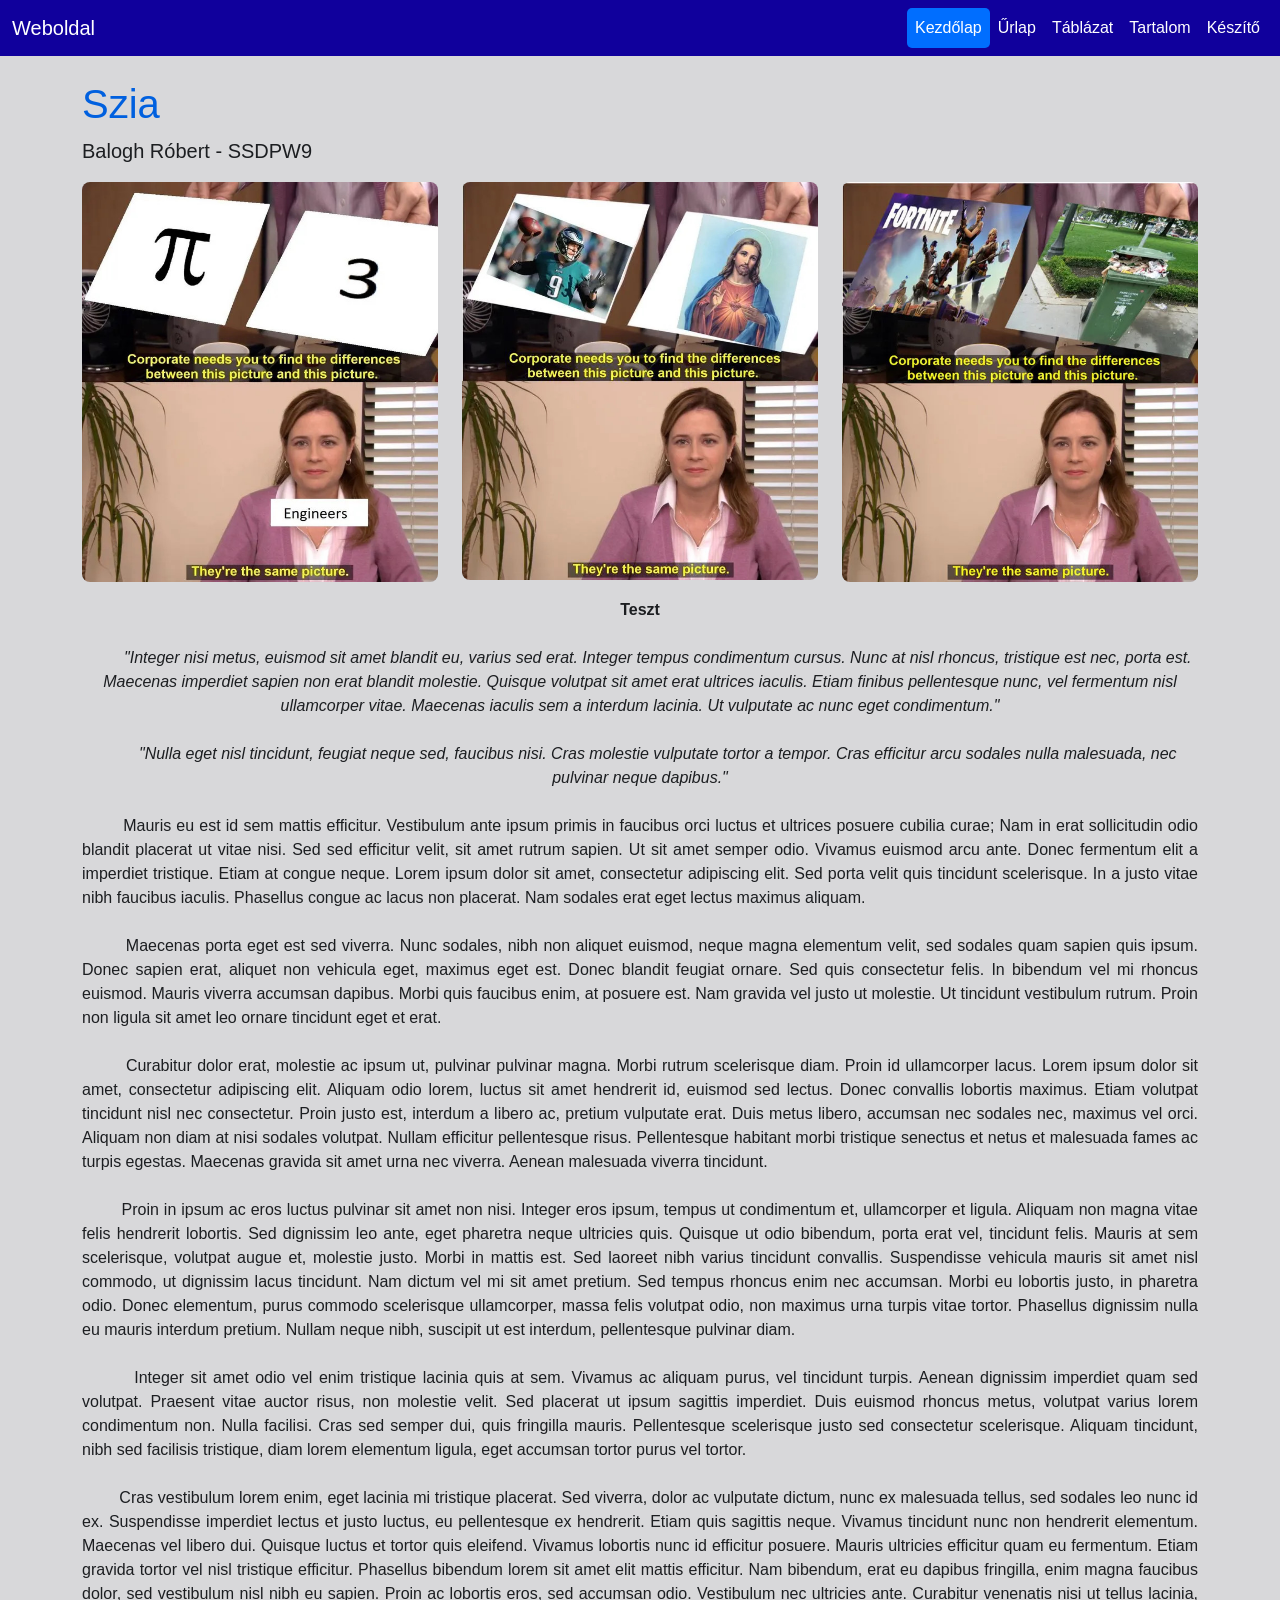
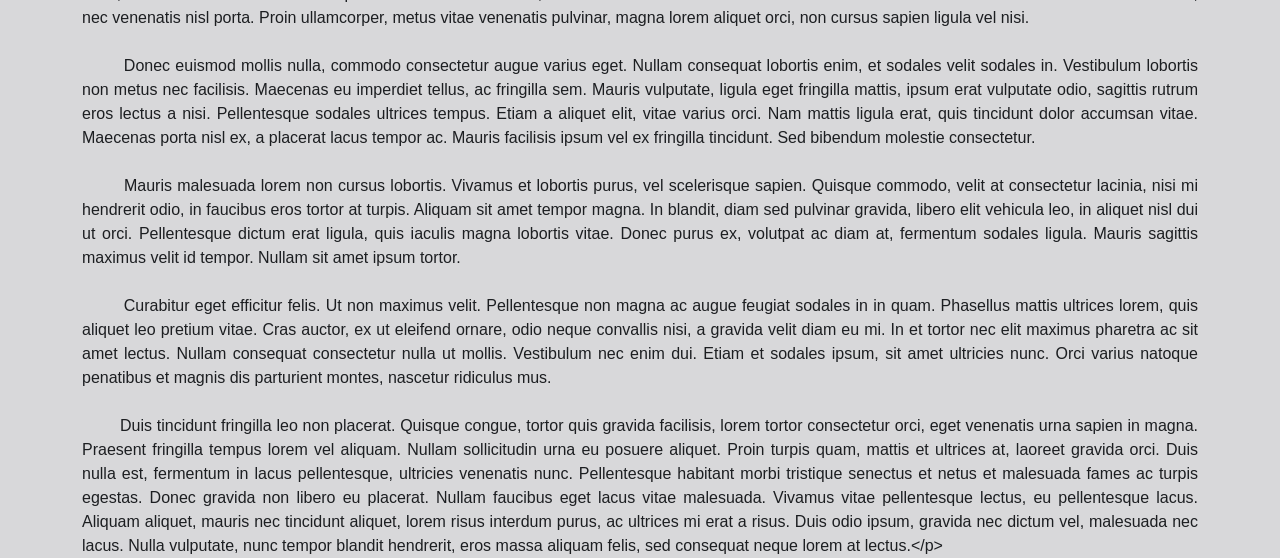
<file: index.html>
<!DOCTYPE html>
<html lang="hu">
<head>
  <meta charset="UTF-8">
  <meta name="viewport" content="width=device-width, initial-scale=1">
  <title>Kezdőlap</title>
  <link href="https://cdn.jsdelivr.net/npm/bootstrap@5.3.3/dist/css/bootstrap.min.css" rel="stylesheet">
  <link rel="stylesheet" href="style.css">
</head>
<body>

  <!-- Navigációs sáv -->
  <nav class="navbar navbar-expand-lg navbar-dark bg-primary">
    <div class="container-fluid">
      <a class="navbar-brand" href="index.html">Weboldal</a>
      <button class="navbar-toggler" type="button" data-bs-toggle="collapse" data-bs-target="#navbarNav">
        <span class="navbar-toggler-icon"></span>
      </button>
      <div class="collapse navbar-collapse" id="navbarNav">
        <ul class="navbar-nav ms-auto">
          <li class="nav-item"><a class="nav-link active" href="index.html">Kezdőlap</a></li>
          <li class="nav-item"><a class="nav-link" href="urlap.html">Űrlap</a></li>
          <li class="nav-item"><a class="nav-link" href="tablazat.html">Táblázat</a></li>
          <li class="nav-item"><a class="nav-link" href="tartalom.html">Tartalom</a></li>
          <li class="nav-item"><a class="nav-link" href="keszito.html">Készítő</a></li>
        </ul>
      </div>
    </div>
  </nav>

  <!-- Tartalom -->
  <div class="container mt-4">
    <h1>Szia</h1>
    <p class="lead">Balogh Róbert - SSDPW9</p>

    <div class="row">
      <div class="col-md-4">
        <img src="kepek/kep1.jpg" alt="Kép 1" class="img-fluid mb-3">
      </div>
      <div class="col-md-4">
        <img src="kepek/kep2.jpg" alt="Kép 2" class="img-fluid mb-3">
      </div>
      <div class="col-md-4">
        <img src="kepek/kep3.jpg" alt="Kép 3" class="img-fluid mb-3">
      </div>
    </div>

    <div>
        <div>
            <div style="text-align: center;"><strong>Teszt</strong></div>
            <div style="text-align: center;">&nbsp;</div>
            <div style="text-align: center;">&nbsp; &nbsp; &nbsp; &nbsp; <em>"Integer nisi metus, euismod sit amet blandit eu, varius sed erat. Integer tempus condimentum cursus. Nunc at nisl rhoncus, tristique est nec, porta est. Maecenas imperdiet sapien non erat blandit molestie. Quisque volutpat sit amet erat ultrices iaculis. Etiam finibus pellentesque nunc, vel fermentum nisl ullamcorper vitae. Maecenas iaculis sem a interdum lacinia. Ut vulputate ac nunc eget condimentum."</em></div>
            <div style="text-align: center;">&nbsp;</div>
            <div style="text-align: center;"><em>&nbsp; &nbsp; &nbsp; &nbsp; "Nulla eget nisl tincidunt, feugiat neque sed, faucibus nisi. Cras molestie vulputate tortor a tempor. Cras efficitur arcu sodales nulla malesuada, nec pulvinar neque dapibus."</em></div>
            <div style="text-align: center;">&nbsp;</div>
            <div style="text-align: justify;">&nbsp; &nbsp; &nbsp; &nbsp; Mauris eu est id sem mattis efficitur. Vestibulum ante ipsum primis in faucibus orci luctus et ultrices posuere cubilia curae; Nam in erat sollicitudin odio blandit placerat ut vitae nisi. Sed sed efficitur velit, sit amet rutrum sapien. Ut sit amet semper odio. Vivamus euismod arcu ante. Donec fermentum elit a imperdiet tristique. Etiam at congue neque. Lorem ipsum dolor sit amet, consectetur adipiscing elit. Sed porta velit quis tincidunt scelerisque. In a justo vitae nibh faucibus iaculis. Phasellus congue ac lacus non placerat. Nam sodales erat eget lectus maximus aliquam.</div>
            <div style="text-align: justify;">&nbsp; &nbsp; &nbsp; &nbsp;</div>
            <div style="text-align: justify;">&nbsp; &nbsp; &nbsp; &nbsp; Maecenas porta eget est sed viverra. Nunc sodales, nibh non aliquet euismod, neque magna elementum velit, sed sodales quam sapien quis ipsum. Donec sapien erat, aliquet non vehicula eget, maximus eget est. Donec blandit feugiat ornare. Sed quis consectetur felis. In bibendum vel mi rhoncus euismod. Mauris viverra accumsan dapibus. Morbi quis faucibus enim, at posuere est. Nam gravida vel justo ut molestie. Ut tincidunt vestibulum rutrum. Proin non ligula sit amet leo ornare tincidunt eget et erat.</div>
            <div style="text-align: justify;">&nbsp; &nbsp; &nbsp; &nbsp;</div>
            <div style="text-align: justify;">&nbsp; &nbsp; &nbsp; &nbsp; Curabitur dolor erat, molestie ac ipsum ut, pulvinar pulvinar magna. Morbi rutrum scelerisque diam. Proin id ullamcorper lacus. Lorem ipsum dolor sit amet, consectetur adipiscing elit. Aliquam odio lorem, luctus sit amet hendrerit id, euismod sed lectus. Donec convallis lobortis maximus. Etiam volutpat tincidunt nisl nec consectetur. Proin justo est, interdum a libero ac, pretium vulputate erat. Duis metus libero, accumsan nec sodales nec, maximus vel orci. Aliquam non diam at nisi sodales volutpat. Nullam efficitur pellentesque risus. Pellentesque habitant morbi tristique senectus et netus et malesuada fames ac turpis egestas. Maecenas gravida sit amet urna nec viverra. Aenean malesuada viverra tincidunt.</div>
            <div style="text-align: justify;">&nbsp; &nbsp; &nbsp; &nbsp;</div>
            <div style="text-align: justify;">&nbsp; &nbsp; &nbsp; &nbsp; Proin in ipsum ac eros luctus pulvinar sit amet non nisi. Integer eros ipsum, tempus ut condimentum et, ullamcorper et ligula. Aliquam non magna vitae felis hendrerit lobortis. Sed dignissim leo ante, eget pharetra neque ultricies quis. Quisque ut odio bibendum, porta erat vel, tincidunt felis. Mauris at sem scelerisque, volutpat augue et, molestie justo. Morbi in mattis est. Sed laoreet nibh varius tincidunt convallis. Suspendisse vehicula mauris sit amet nisl commodo, ut dignissim lacus tincidunt. Nam dictum vel mi sit amet pretium. Sed tempus rhoncus enim nec accumsan. Morbi eu lobortis justo, in pharetra odio. Donec elementum, purus commodo scelerisque ullamcorper, massa felis volutpat odio, non maximus urna turpis vitae tortor. Phasellus dignissim nulla eu mauris interdum pretium. Nullam neque nibh, suscipit ut est interdum, pellentesque pulvinar diam.</div>
            <div style="text-align: justify;">&nbsp; &nbsp; &nbsp; &nbsp;</div>
            <div style="text-align: justify;">&nbsp; &nbsp; &nbsp; &nbsp; Integer sit amet odio vel enim tristique lacinia quis at sem. Vivamus ac aliquam purus, vel tincidunt turpis. Aenean dignissim imperdiet quam sed volutpat. Praesent vitae auctor risus, non molestie velit. Sed placerat ut ipsum sagittis imperdiet. Duis euismod rhoncus metus, volutpat varius lorem condimentum non. Nulla facilisi. Cras sed semper dui, quis fringilla mauris. Pellentesque scelerisque justo sed consectetur scelerisque. Aliquam tincidunt, nibh sed facilisis tristique, diam lorem elementum ligula, eget accumsan tortor purus vel tortor.</div>
            <div style="text-align: justify;">&nbsp; &nbsp; &nbsp; &nbsp;</div>
            <div style="text-align: justify;">&nbsp; &nbsp; &nbsp; &nbsp; Cras vestibulum lorem enim, eget lacinia mi tristique placerat. Sed viverra, dolor ac vulputate dictum, nunc ex malesuada tellus, sed sodales leo nunc id ex. Suspendisse imperdiet lectus et justo luctus, eu pellentesque ex hendrerit. Etiam quis sagittis neque. Vivamus tincidunt nunc non hendrerit elementum. Maecenas vel libero dui. Quisque luctus et tortor quis eleifend. Vivamus lobortis nunc id efficitur posuere. Mauris ultricies efficitur quam eu fermentum. Etiam gravida tortor vel nisl tristique efficitur. Phasellus bibendum lorem sit amet elit mattis efficitur. Nam bibendum, erat eu dapibus fringilla, enim magna faucibus dolor, sed vestibulum nisl nibh eu sapien. Proin ac lobortis eros, sed accumsan odio. Vestibulum nec ultricies ante. Curabitur venenatis nisi ut tellus lacinia, nec venenatis nisl porta. Proin ullamcorper, metus vitae venenatis pulvinar, magna lorem aliquet orci, non cursus sapien ligula vel nisi.</div>
            <div style="text-align: justify;">&nbsp; &nbsp; &nbsp; &nbsp;</div>
            <div style="text-align: justify;">&nbsp; &nbsp; &nbsp; &nbsp; Donec euismod mollis nulla, commodo consectetur augue varius eget. Nullam consequat lobortis enim, et sodales velit sodales in. Vestibulum lobortis non metus nec facilisis. Maecenas eu imperdiet tellus, ac fringilla sem. Mauris vulputate, ligula eget fringilla mattis, ipsum erat vulputate odio, sagittis rutrum eros lectus a nisi. Pellentesque sodales ultrices tempus. Etiam a aliquet elit, vitae varius orci. Nam mattis ligula erat, quis tincidunt dolor accumsan vitae. Maecenas porta nisl ex, a placerat lacus tempor ac. Mauris facilisis ipsum vel ex fringilla tincidunt. Sed bibendum molestie consectetur.</div>
            <div style="text-align: justify;">&nbsp; &nbsp; &nbsp; &nbsp;</div>
            <div style="text-align: justify;">&nbsp; &nbsp; &nbsp; &nbsp; Mauris malesuada lorem non cursus lobortis. Vivamus et lobortis purus, vel scelerisque sapien. Quisque commodo, velit at consectetur lacinia, nisi mi hendrerit odio, in faucibus eros tortor at turpis. Aliquam sit amet tempor magna. In blandit, diam sed pulvinar gravida, libero elit vehicula leo, in aliquet nisl dui ut orci. Pellentesque dictum erat ligula, quis iaculis magna lobortis vitae. Donec purus ex, volutpat ac diam at, fermentum sodales ligula. Mauris sagittis maximus velit id tempor. Nullam sit amet ipsum tortor.</div>
            <div style="text-align: justify;">&nbsp; &nbsp; &nbsp; &nbsp;</div>
            <div style="text-align: justify;">&nbsp; &nbsp; &nbsp; &nbsp; Curabitur eget efficitur felis. Ut non maximus velit. Pellentesque non magna ac augue feugiat sodales in in quam. Phasellus mattis ultrices lorem, quis aliquet leo pretium vitae. Cras auctor, ex ut eleifend ornare, odio neque convallis nisi, a gravida velit diam eu mi. In et tortor nec elit maximus pharetra ac sit amet lectus. Nullam consequat consectetur nulla ut mollis. Vestibulum nec enim dui. Etiam et sodales ipsum, sit amet ultricies nunc. Orci varius natoque penatibus et magnis dis parturient montes, nascetur ridiculus mus.</div>
            <div style="text-align: justify;">&nbsp; &nbsp; &nbsp; &nbsp;</div>
            <div style="text-align: justify;">&nbsp; &nbsp; &nbsp; &nbsp; Duis tincidunt fringilla leo non placerat. Quisque congue, tortor quis gravida facilisis, lorem tortor consectetur orci, eget venenatis urna sapien in magna. Praesent fringilla tempus lorem vel aliquam. Nullam sollicitudin urna eu posuere aliquet. Proin turpis quam, mattis et ultrices at, laoreet gravida orci. Duis nulla est, fermentum in lacus pellentesque, ultricies venenatis nunc. Pellentesque habitant morbi tristique senectus et netus et malesuada fames ac turpis egestas. Donec gravida non libero eu placerat. Nullam faucibus eget lacus vitae malesuada. Vivamus vitae pellentesque lectus, eu pellentesque lacus. Aliquam aliquet, mauris nec tincidunt aliquet, lorem risus interdum purus, ac ultrices mi erat a risus. Duis odio ipsum, gravida nec dictum vel, malesuada nec lacus. Nulla vulputate, nunc tempor blandit hendrerit, eros massa aliquam felis, sed consequat neque lorem at lectus.&lt;/p&gt;</div>
            </div>
        </div>
  </div>
  <script src="script.js"></script>
  <script src="https://cdn.jsdelivr.net/npm/bootstrap@5.3.3/dist/js/bootstrap.bundle.min.js"></script>
</body>
</html>
</file>
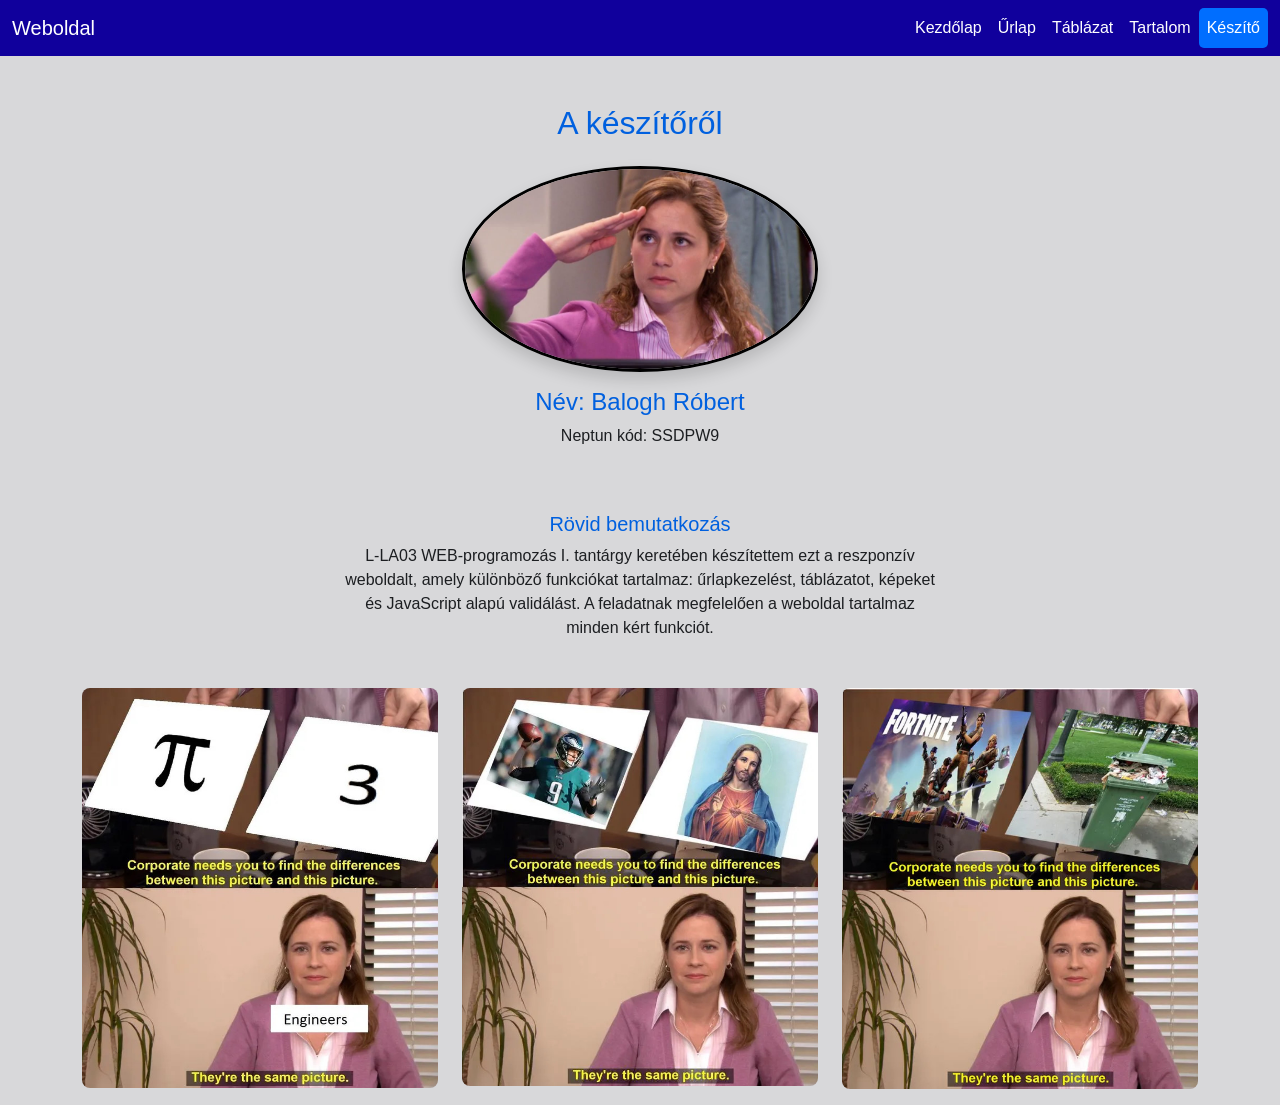
<file: keszito.html>
<!DOCTYPE html>
<html lang="hu">
<head>
  <meta charset="UTF-8">
  <meta name="viewport" content="width=device-width, initial-scale=1">
  <title>Készítő</title>
  <link href="https://cdn.jsdelivr.net/npm/bootstrap@5.3.3/dist/css/bootstrap.min.css" rel="stylesheet">
  <link rel="stylesheet" href="style.css">
</head>
<body>

  <!-- Navigáció -->
  <nav class="navbar navbar-expand-lg navbar-dark bg-primary">
    <div class="container-fluid">
      <a class="navbar-brand" href="index.html">Weboldal</a>
      <button class="navbar-toggler" type="button" data-bs-toggle="collapse" data-bs-target="#navbarNav">
        <span class="navbar-toggler-icon"></span>
      </button>
      <div class="collapse navbar-collapse" id="navbarNav">
        <ul class="navbar-nav ms-auto">
          <li class="nav-item"><a class="nav-link" href="index.html">Kezdőlap</a></li>
          <li class="nav-item"><a class="nav-link" href="urlap.html">Űrlap</a></li>
          <li class="nav-item"><a class="nav-link" href="tablazat.html">Táblázat</a></li>
          <li class="nav-item"><a class="nav-link" href="tartalom.html">Tartalom</a></li>
          <li class="nav-item"><a class="nav-link active" href="keszito.html">Készítő</a></li>
        </ul>
      </div>
    </div>
  </nav>

  <!-- Tartalom -->
  <div class="container mt-5 text-center">
    <h2>A készítőről</h2>

    <div class="row justify-content-center mt-4">
      <div class="col-md-4">
        <img src="kepek/keszito.jpg" alt="Balogh Róbert" class="img-fluid rounded-circle shadow mb-3">
        <h4>Név: Balogh Róbert</h4>
        <p>Neptun kód: SSDPW9</p>
      </div>
    </div>

    <div class="mt-5">
      <h5>Rövid bemutatkozás</h5>
      <p class="mx-auto" style="max-width: 600px;">
        L-LA03 WEB-programozás I. tantárgy keretében készítettem ezt a reszponzív weboldalt, amely különböző funkciókat tartalmaz: űrlapkezelést, táblázatot, képeket és JavaScript alapú validálást. 
        A feladatnak megfelelően a weboldal tartalmaz minden kért funkciót.
      </p>
    </div>

    <div class="row mt-5">
      <div class="col-md-4"><img src="kepek/kep1.jpg" alt="Kép 1" class="img-fluid mb-3"></div>
      <div class="col-md-4"><img src="kepek/kep2.jpg" alt="Kép 2" class="img-fluid mb-3"></div>
      <div class="col-md-4"><img src="kepek/kep3.jpg" alt="Kép 3" class="img-fluid mb-3"></div>
    </div>
  </div>
  <script src="script.js"></script>
  <script src="https://cdn.jsdelivr.net/npm/bootstrap@5.3.3/dist/js/bootstrap.bundle.min.js"></script>
</body>
</html>
</file>
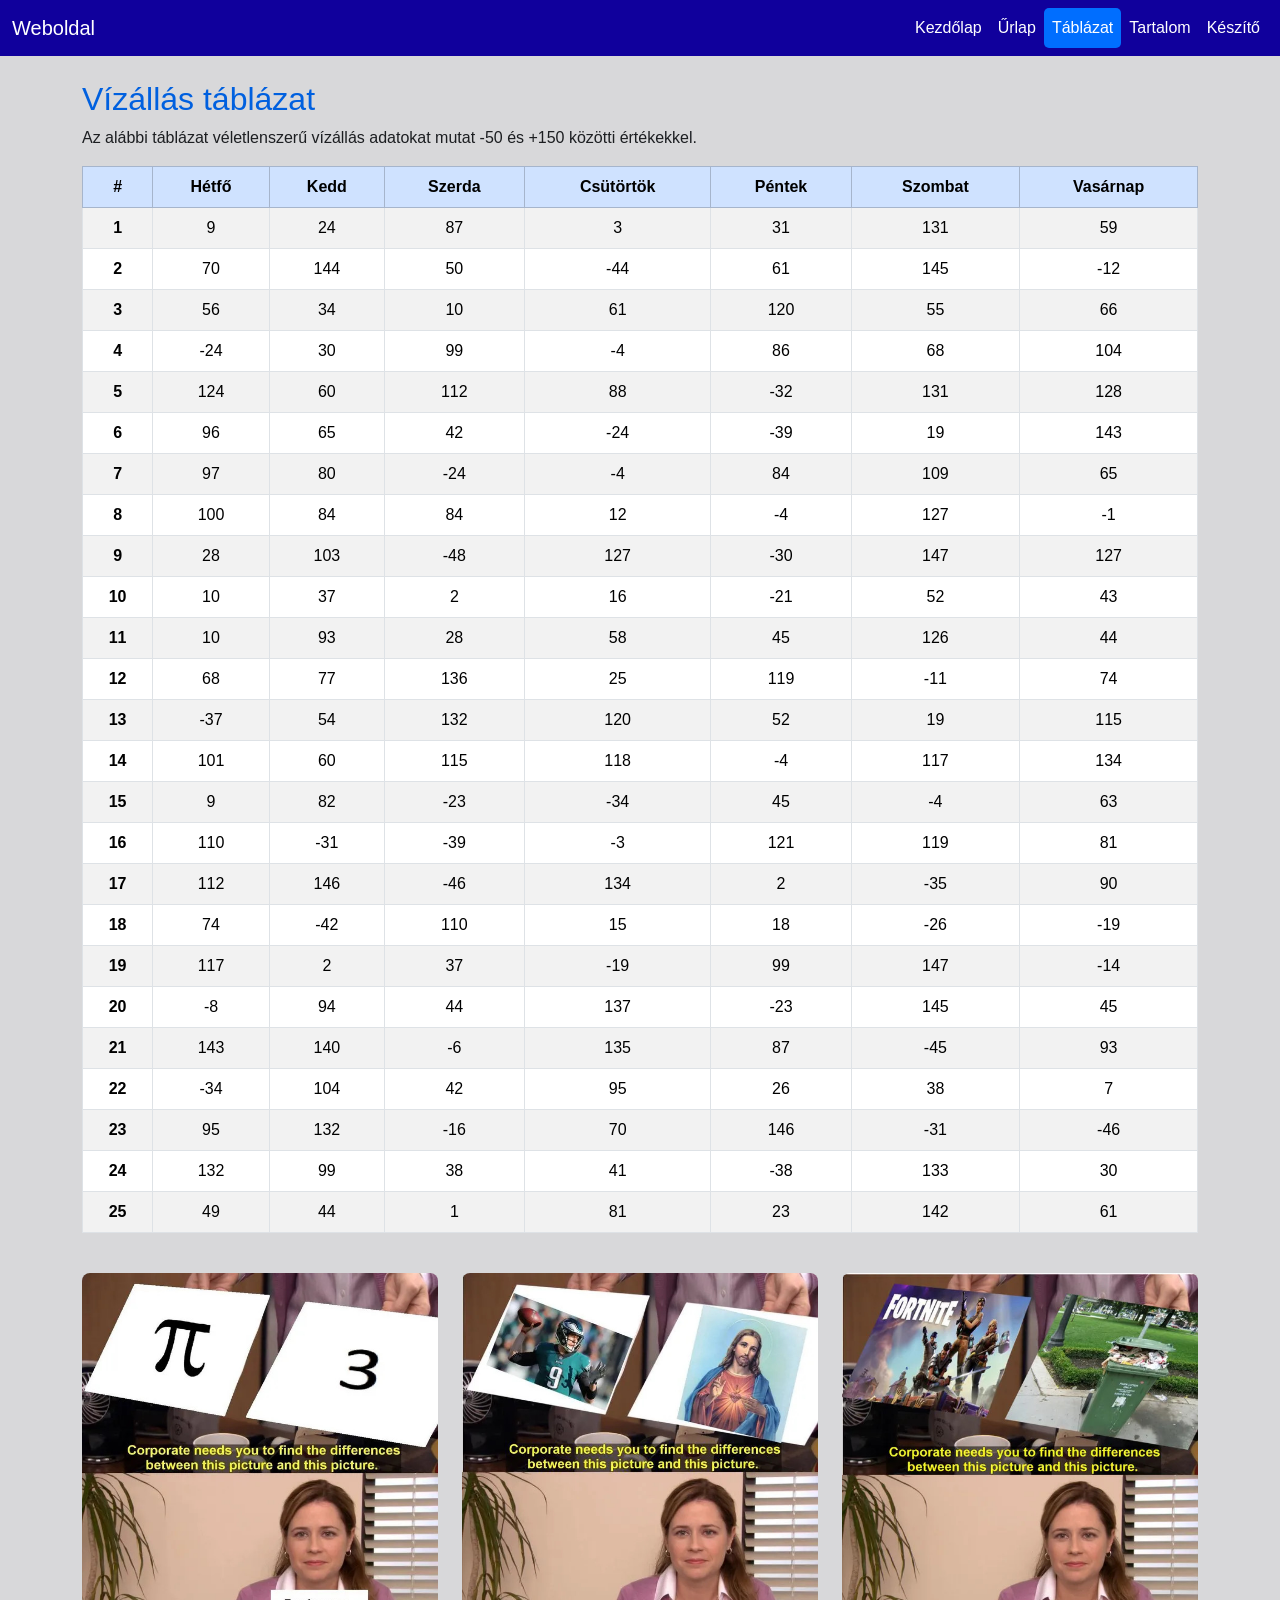
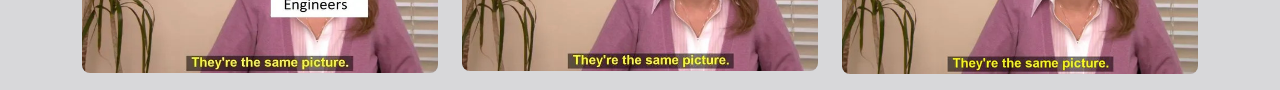
<file: tablazat.html>
<!DOCTYPE html>
<html lang="hu">
<head>
  <meta charset="UTF-8">
  <meta name="viewport" content="width=device-width, initial-scale=1">
  <title>Táblázat</title>
  <link href="https://cdn.jsdelivr.net/npm/bootstrap@5.3.3/dist/css/bootstrap.min.css" rel="stylesheet">
  <link rel="stylesheet" href="style.css">
</head>
<body>

  <!-- Navigáció -->
  <nav class="navbar navbar-expand-lg navbar-dark bg-primary">
    <div class="container-fluid">
      <a class="navbar-brand" href="index.html">Weboldal</a>
      <button class="navbar-toggler" type="button" data-bs-toggle="collapse" data-bs-target="#navbarNav">
        <span class="navbar-toggler-icon"></span>
      </button>
      <div class="collapse navbar-collapse" id="navbarNav">
        <ul class="navbar-nav ms-auto">
          <li class="nav-item"><a class="nav-link" href="index.html">Kezdőlap</a></li>
          <li class="nav-item"><a class="nav-link" href="urlap.html">Űrlap</a></li>
          <li class="nav-item"><a class="nav-link active" href="tablazat.html">Táblázat</a></li>
          <li class="nav-item"><a class="nav-link" href="tartalom.html">Tartalom</a></li>
          <li class="nav-item"><a class="nav-link" href="keszito.html">Készítő</a></li>
        </ul>
      </div>
    </div>
  </nav>

  <!-- Tartalom -->
  <div class="container mt-4">
    <h2>Vízállás táblázat</h2>
    <p>Az alábbi táblázat véletlenszerű vízállás adatokat mutat -50 és +150 közötti értékekkel.</p>

    <div class="table-responsive">
      <table class="table table-bordered table-striped text-center" id="vizTabla">
        <thead class="table-primary">
          <tr>
            <th>#</th>
            <th>Hétfő</th>
            <th>Kedd</th>
            <th>Szerda</th>
            <th>Csütörtök</th>
            <th>Péntek</th>
            <th>Szombat</th>
            <th>Vasárnap</th>
          </tr>
        </thead>
        <tbody>
         
        </tbody>
      </table>
    </div>

    
    <div class="row mt-4">
      <div class="col-md-4"><img src="kepek/kep1.jpg" alt="Kép 1" class="img-fluid mb-3"></div>
      <div class="col-md-4"><img src="kepek/kep2.jpg" alt="Kép 2" class="img-fluid mb-3"></div>
      <div class="col-md-4"><img src="kepek/kep3.jpg" alt="Kép 3" class="img-fluid mb-3"></div>
    </div>
  </div>

  <script>
    const tabla = document.querySelector("#vizTabla tbody");
    const napok = ["Hétfő", "Kedd", "Szerda", "Csütörtök", "Péntek", "Szombat", "Vasárnap"];

    for (let i = 0; i < 25; i++) {
      let sor = `<tr><th>${i + 1}</th>`;
      for (let j = 0; j < 7; j++) {
        const randomSzam = Math.floor(Math.random() * 201) - 50;
        sor += `<td>${randomSzam}</td>`;
      }
      sor += `</tr>`;
      tabla.innerHTML += sor;
    }
  </script>
    <script src="script.js"></script>
  <script src="https://cdn.jsdelivr.net/npm/bootstrap@5.3.3/dist/js/bootstrap.bundle.min.js"></script>
</body>
</html>
</file>
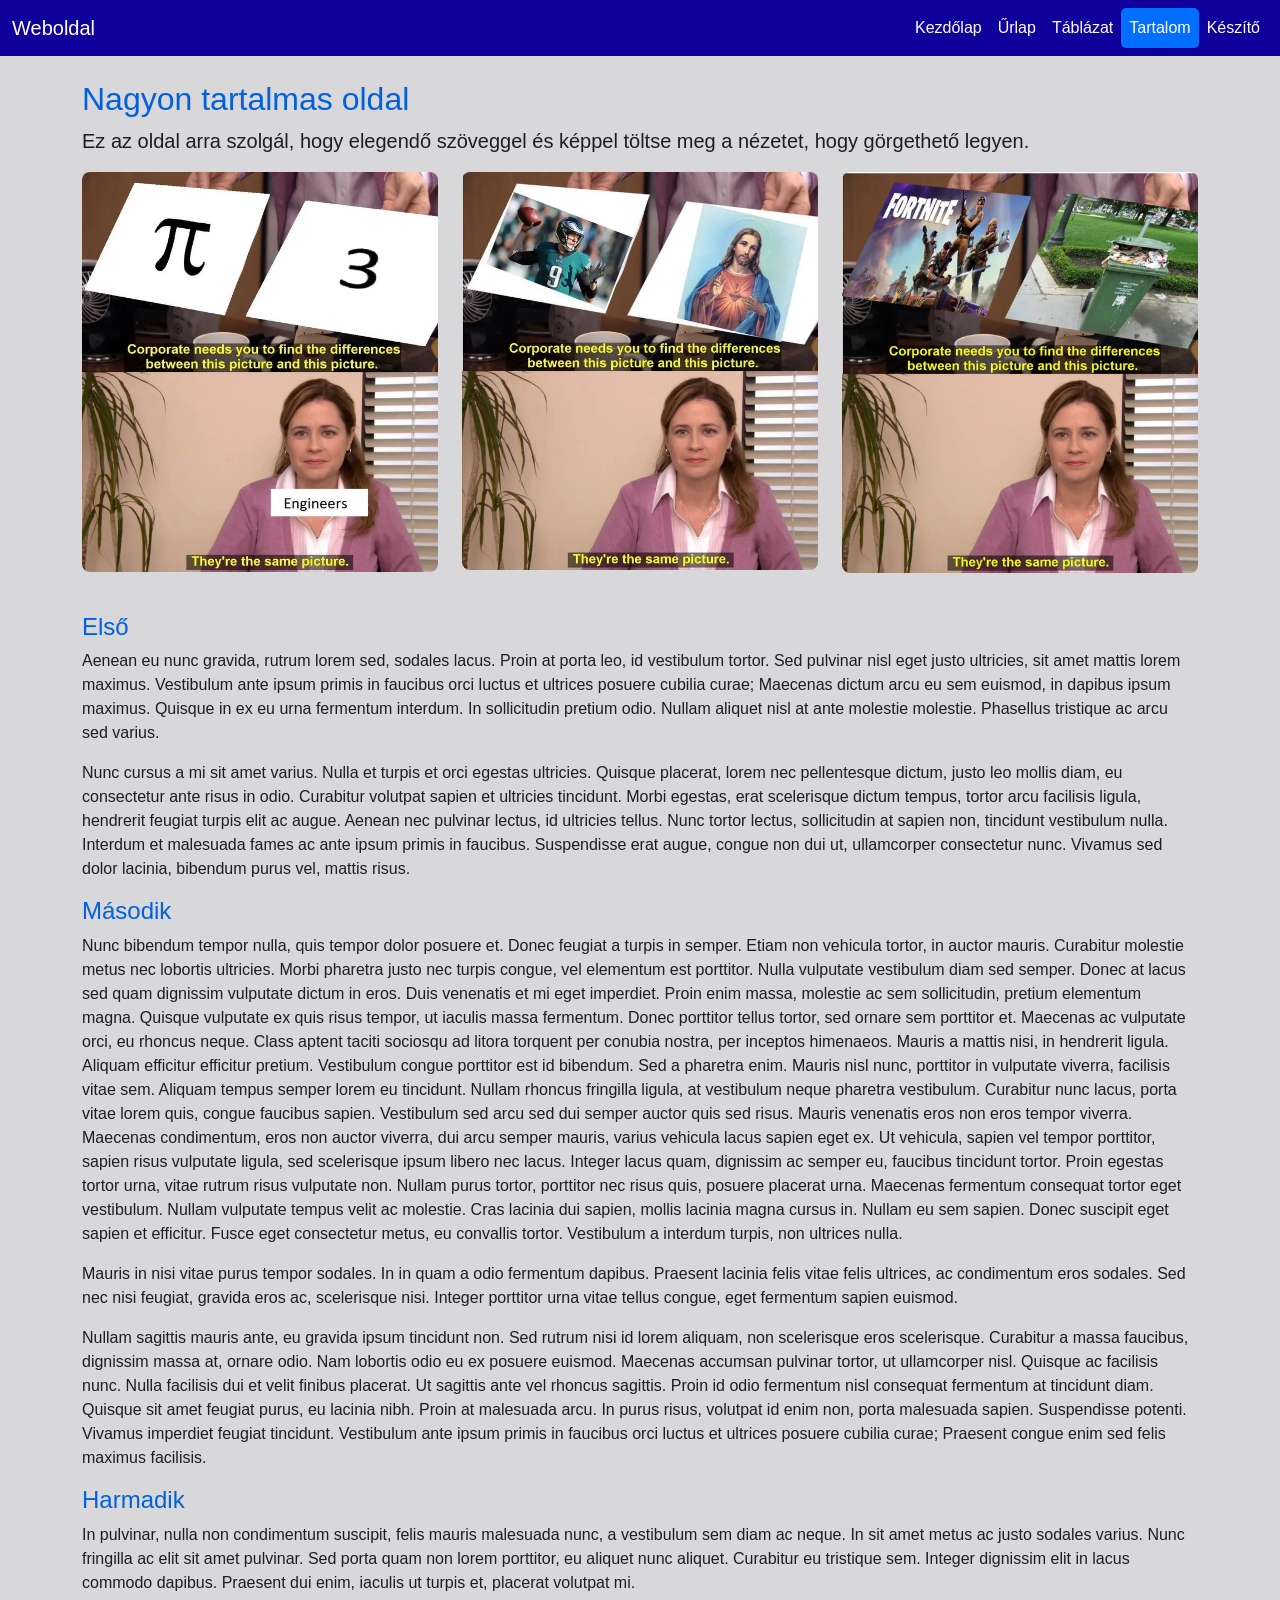
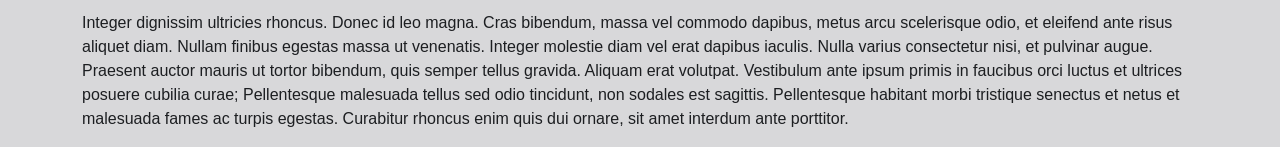
<file: tartalom.html>
<!DOCTYPE html>
<html lang="hu">
<head>
  <meta charset="UTF-8">
  <meta name="viewport" content="width=device-width, initial-scale=1">
  <title>Tartalom</title>
  <link href="https://cdn.jsdelivr.net/npm/bootstrap@5.3.3/dist/css/bootstrap.min.css" rel="stylesheet">
  <link rel="stylesheet" href="style.css">
</head>
<body>

  <!-- Navigáció -->
  <nav class="navbar navbar-expand-lg navbar-dark bg-primary">
    <div class="container-fluid">
      <a class="navbar-brand" href="index.html">Weboldal</a>
      <button class="navbar-toggler" type="button" data-bs-toggle="collapse" data-bs-target="#navbarNav">
        <span class="navbar-toggler-icon"></span>
      </button>
      <div class="collapse navbar-collapse" id="navbarNav">
        <ul class="navbar-nav ms-auto">
          <li class="nav-item"><a class="nav-link" href="index.html">Kezdőlap</a></li>
          <li class="nav-item"><a class="nav-link" href="urlap.html">Űrlap</a></li>
          <li class="nav-item"><a class="nav-link" href="tablazat.html">Táblázat</a></li>
          <li class="nav-item"><a class="nav-link active" href="tartalom.html">Tartalom</a></li>
          <li class="nav-item"><a class="nav-link" href="keszito.html">Készítő</a></li>
        </ul>
      </div>
    </div>
  </nav>

  <!-- Tartalom -->
  <div class="container mt-4">
    <h2>Nagyon tartalmas oldal</h2>
    <p class="lead">Ez az oldal arra szolgál, hogy elegendő szöveggel és képpel töltse meg a nézetet, hogy görgethető legyen.</p>

    <div class="row">
      <div class="col-md-4"><img src="kepek/kep1.jpg" class="img-fluid mb-3" alt="Kép 1"></div>
      <div class="col-md-4"><img src="kepek/kep2.jpg" class="img-fluid mb-3" alt="Kép 2"></div>
      <div class="col-md-4"><img src="kepek/kep3.jpg" class="img-fluid mb-3" alt="Kép 3"></div>
    </div>

    <div class="mt-4">
      <h4>Első</h4>
      <p>Aenean eu nunc gravida, rutrum lorem sed, sodales lacus. Proin at porta leo, id vestibulum tortor. Sed pulvinar nisl eget justo ultricies, sit amet mattis lorem maximus. Vestibulum ante ipsum primis in faucibus orci luctus et ultrices posuere cubilia curae; Maecenas dictum arcu eu sem euismod, in dapibus ipsum maximus. Quisque in ex eu urna fermentum interdum. In sollicitudin pretium odio. Nullam aliquet nisl at ante molestie molestie. Phasellus tristique ac arcu sed varius.</p>
      <p>
        Nunc cursus a mi sit amet varius. Nulla et turpis et orci egestas ultricies. Quisque placerat, lorem nec pellentesque dictum, justo leo mollis diam, eu consectetur ante risus in odio. Curabitur volutpat sapien et ultricies tincidunt. Morbi egestas, erat scelerisque dictum tempus, tortor arcu facilisis ligula, hendrerit feugiat turpis elit ac augue. Aenean nec pulvinar lectus, id ultricies tellus. Nunc tortor lectus, sollicitudin at sapien non, tincidunt vestibulum nulla. Interdum et malesuada fames ac ante ipsum primis in faucibus. Suspendisse erat augue, congue non dui ut, ullamcorper consectetur nunc. Vivamus sed dolor lacinia, bibendum purus vel, mattis risus.
      </p>
      <h4>Második</h4>
      <p>
        Nunc bibendum tempor nulla, quis tempor dolor posuere et. Donec feugiat a turpis in semper. Etiam non vehicula tortor, in auctor mauris. Curabitur molestie metus nec lobortis ultricies. Morbi pharetra justo nec turpis congue, vel elementum est porttitor. Nulla vulputate vestibulum diam sed semper. Donec at lacus sed quam dignissim vulputate dictum in eros. Duis venenatis et mi eget imperdiet. Proin enim massa, molestie ac sem sollicitudin, pretium elementum magna. Quisque vulputate ex quis risus tempor, ut iaculis massa fermentum. Donec porttitor tellus tortor, sed ornare sem porttitor et. Maecenas ac vulputate orci, eu rhoncus neque. Class aptent taciti sociosqu ad litora torquent per conubia nostra, per inceptos himenaeos. Mauris a mattis nisi, in hendrerit ligula. Aliquam efficitur efficitur pretium. Vestibulum congue porttitor est id bibendum.

Sed a pharetra enim. Mauris nisl nunc, porttitor in vulputate viverra, facilisis vitae sem. Aliquam tempus semper lorem eu tincidunt. Nullam rhoncus fringilla ligula, at vestibulum neque pharetra vestibulum. Curabitur nunc lacus, porta vitae lorem quis, congue faucibus sapien. Vestibulum sed arcu sed dui semper auctor quis sed risus. Mauris venenatis eros non eros tempor viverra. Maecenas condimentum, eros non auctor viverra, dui arcu semper mauris, varius vehicula lacus sapien eget ex. Ut vehicula, sapien vel tempor porttitor, sapien risus vulputate ligula, sed scelerisque ipsum libero nec lacus. Integer lacus quam, dignissim ac semper eu, faucibus tincidunt tortor.
        Proin egestas tortor urna, vitae rutrum risus vulputate non. Nullam purus tortor, porttitor nec risus quis, posuere placerat urna. Maecenas fermentum consequat tortor eget vestibulum. Nullam vulputate tempus velit ac molestie. Cras lacinia dui sapien, mollis lacinia magna cursus in. Nullam eu sem sapien. Donec suscipit eget sapien et efficitur. Fusce eget consectetur metus, eu convallis tortor. Vestibulum a interdum turpis, non ultrices nulla.
      </p>
      <p>
        Mauris in nisi vitae purus tempor sodales. In in quam a odio fermentum dapibus. Praesent lacinia felis vitae felis ultrices, ac condimentum eros sodales. 
        Sed nec nisi feugiat, gravida eros ac, scelerisque nisi. Integer porttitor urna vitae tellus congue, eget fermentum sapien euismod.
      </p>
      <p>
        Nullam sagittis mauris ante, eu gravida ipsum tincidunt non. Sed rutrum nisi id lorem aliquam, non scelerisque eros scelerisque. Curabitur a massa faucibus, dignissim massa at, ornare odio. Nam lobortis odio eu ex posuere euismod. Maecenas accumsan pulvinar tortor, ut ullamcorper nisl. Quisque ac facilisis nunc. Nulla facilisis dui et velit finibus placerat. Ut sagittis ante vel rhoncus sagittis. Proin id odio fermentum nisl consequat fermentum at tincidunt diam. Quisque sit amet feugiat purus, eu lacinia nibh. Proin at malesuada arcu. In purus risus, volutpat id enim non, porta malesuada sapien. Suspendisse potenti. Vivamus imperdiet feugiat tincidunt. Vestibulum ante ipsum primis in faucibus orci luctus et ultrices posuere cubilia curae; Praesent congue enim sed felis maximus facilisis.
      </p>

      <h4>Harmadik</h4>
      <p>
        In pulvinar, nulla non condimentum suscipit, felis mauris malesuada nunc, a vestibulum sem diam ac neque. In sit amet metus ac justo sodales varius. Nunc fringilla ac elit sit amet pulvinar. Sed porta quam non lorem porttitor, eu aliquet nunc aliquet. Curabitur eu tristique sem. Integer dignissim elit in lacus commodo dapibus. Praesent dui enim, iaculis ut turpis et, placerat volutpat mi.
      </p>
      <p>
        Integer dignissim ultricies rhoncus. Donec id leo magna. Cras bibendum, massa vel commodo dapibus, metus arcu scelerisque odio, et eleifend ante risus aliquet diam. Nullam finibus egestas massa ut venenatis. Integer molestie diam vel erat dapibus iaculis. Nulla varius consectetur nisi, et pulvinar augue. Praesent auctor mauris ut tortor bibendum, quis semper tellus gravida. Aliquam erat volutpat. Vestibulum ante ipsum primis in faucibus orci luctus et ultrices posuere cubilia curae; Pellentesque malesuada tellus sed odio tincidunt, non sodales est sagittis. Pellentesque habitant morbi tristique senectus et netus et malesuada fames ac turpis egestas. Curabitur rhoncus enim quis dui ornare, sit amet interdum ante porttitor.
      </p>

    </div>
  </div>
  <script src="script.js"></script>
  <script src="https://cdn.jsdelivr.net/npm/bootstrap@5.3.3/dist/js/bootstrap.bundle.min.js"></script>
</body>
</html>
</file>
<file: style.css>
/* Alap beállítások */
body {
    font-family: 'Segoe UI', Tahoma, Geneva, Verdana, sans-serif;
    background-color: #d8d8da;
    color: #1c1e21;
    margin: 0;
    padding: 0;
  }
  
  h1, h2, h3, h4, h5 {
    color: #0060df;
  }
  
  /* Navigációs sáv */
  .navbar {
    background-color: #10009c !important;
  }
  
  .navbar-brand, .nav-link {
    color: white !important;
    font-weight: 500;
  }
  
  .nav-link.active {
    background-color: #006eff;
    border-radius: 5px;
  }
  
  /* Képek */
  img {
    max-width: 100%;
    height: auto;
    border-radius: 8px;
  }
  
  /* Profilképek */
  .rounded-circle {
    border: 3px solid #000000;
  }
  
  /* Tartalomdobozok */
  .card, .custom-box {
    background-color: white;
    padding: 20px;
    margin-bottom: 20px;
    box-shadow: 0 2px 4px rgba(0, 0, 0, 0.1);
    border-radius: 10px;
  }
  
  /* Gombok */
  button, .btn {
    background-color: #0e62d1;
    color: white;
    border: none;
    border-radius: 6px;
    padding: 10px 20px;
    font-weight: bold;
  }
  
  button:hover, .btn:hover {
    background-color: #0e62d1;
  }
  
  /* Form placeholder szöveg */
  ::placeholder {
    color: #999;
    opacity: 1;
  }
  
  /* Footer vagy középre igazított info */
  .center-text {
    text-align: center;
    color: gray;
    font-style: italic;
    margin-top: 20px;
  }
</file>
